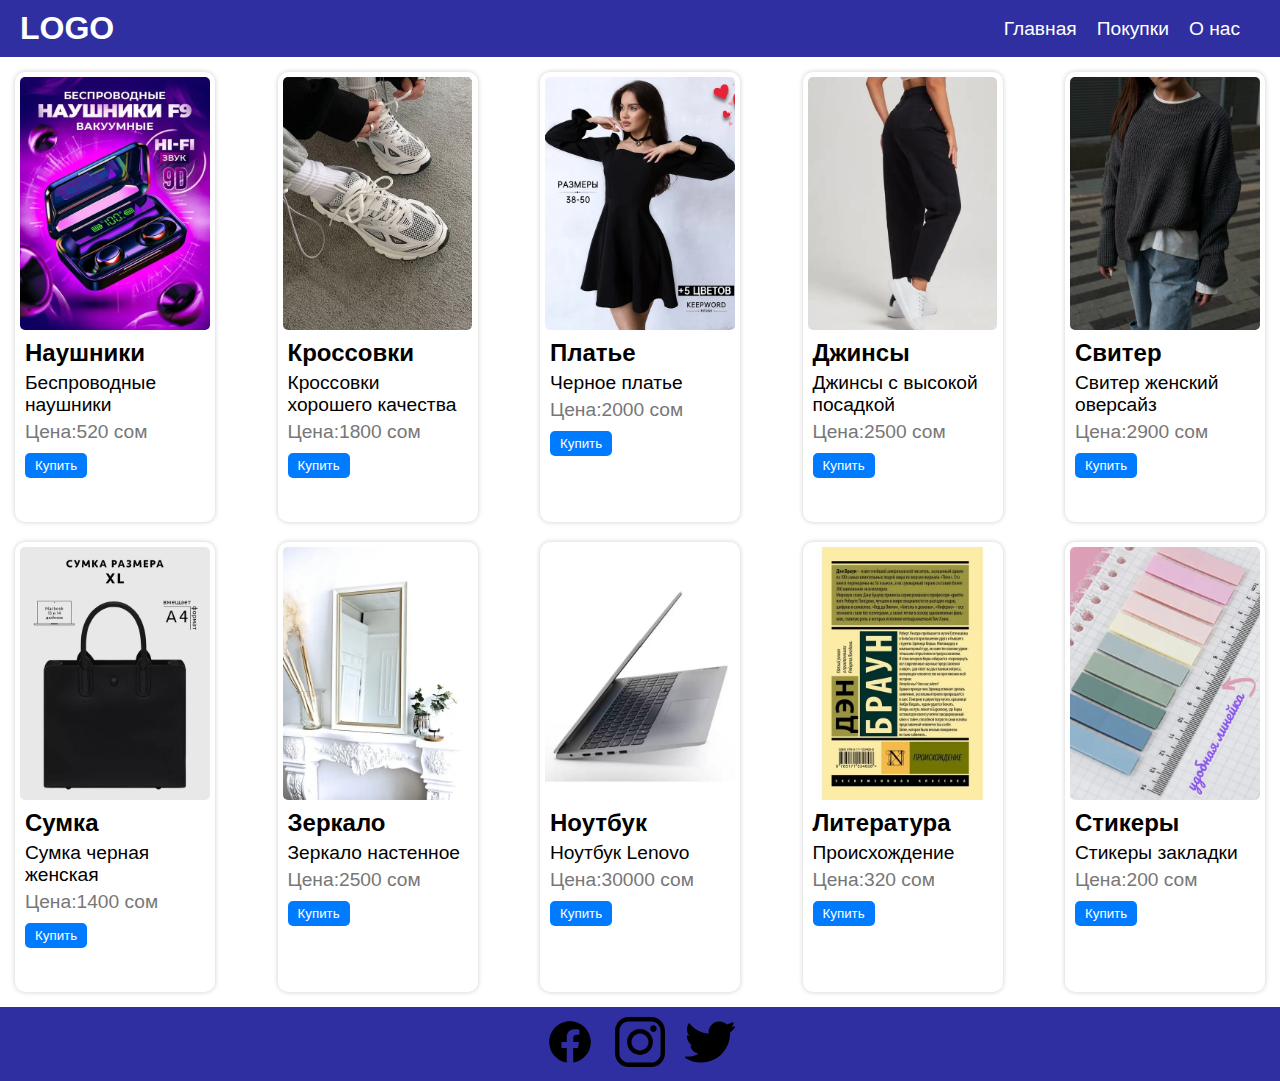
<file: index.html>
<!DOCTYPE html>
<html lang="en">

<head>
    <meta charset="UTF-8">
    <meta name="viewport" content="width=device-width, initial-scale=1.0">
    <title>Document</title>
    <link rel="stylesheet" href="style.css">
</head>

<body>
    <div class="header">
        <div class="logo">
            <h1>LOGO</h1>
        </div>
        <nav>
            <ul>
                <li><a href="index.html">Главная</a></li>
                <li><a href="покупки.html">Покупки</a></li>
                <li><a href="о нас.html">О нас</a></li>
            </ul>
        </nav>

    </div>

    <div class="cards">
        <div class="card">
            <img src="images/image-1.jpeg" alt="#">
            <h2>Наушники</h2>
            <p>Беспроводные наушники</p>
            <p class="price">Цена:520 сом</p>
            <button>Купить</button>
        </div>

        <div class="card">
            <img src="images/image-2.jpeg" alt="#">
            <h2>Кроссовки</h2>
            <p>Кроссовки хорошего качества</p>
            <p class="price">Цена:1800 сом</p>
            <button>Купить</button>
        </div>

        <div class="card">
            <img src="images/image-3.jpeg" alt="#">
            <h2>Платье</h2>
            <p>Черное платье</p>
            <p class="price">Цена:2000 сом</p>
            <button>Купить</button>
        </div>

        <div class="card">
            <img src="images/image-4.jpeg" alt="#">
            <h2>Джинсы</h2>
            <p>Джинсы с высокой посадкой </p>
            <p class="price">Цена:2500 сом</p>
            <button>Купить</button>
        </div>
        <div class="card">
            <img src="images/image-5.jpeg" alt="#">
            <h2>Свитер</h2>
            <p>Свитер женский оверсайз</p>
            <p class="price">Цена:2900 сом</p>
            <button>Купить</button>
        </div>

        <div class="card">
            <img src="images/image-6.jpeg" alt="#">
            <h2>Сумка</h2>
            <p>Сумка черная женская</p>
            <p class="price">Цена:1400 сом</p>
            <button>Купить</button>
        </div>

        <div class="card">
            <img src="images/image-7.jpeg" alt="#">
            <h2>Зеркало</h2>
            <p>Зеркало настенное</p>
            <p class="price">Цена:2500 сом</p>
            <button>Купить</button>
        </div>

        <div class="card">
            <img src="images/image-8.jpeg" alt="#">
            <h2>Ноутбук</h2>
            <p>Ноутбук Lenovo</p>
            <p class="price">Цена:30000 сом</p>
            <button>Купить</button>
        </div>

        <div class="card">
            <img src="images/image-9.jpeg" alt="#">
            <h2>Литература</h2>
            <p>Происхождение</p>
            <p class="price">Цена:320 сом</p>
            <button>Купить</button>
        </div>

        <div class="card">
            <img src="images/image-10.jpeg" alt="#">
            <h2>Стикеры</h2>
            <p>Стикеры закладки</p>
            <p class="price">Цена:200 сом</p>
            <button>Купить</button>
        </div>
    </div>


    <footer>
        <a href="https://www.facebook.com/" target="_blank"> <img src="images/facebook icon.svg" alt=></a>
        <a href="https://www.instagram.com/" target="_blank"><img src="images/instagram-logo.svg" alt=></a>
        <a href="https://twitter.com/" target="_blank"><img src="images/twitter icon.svg" alt=></a>
    </footer>

</body>

</html>
</file>
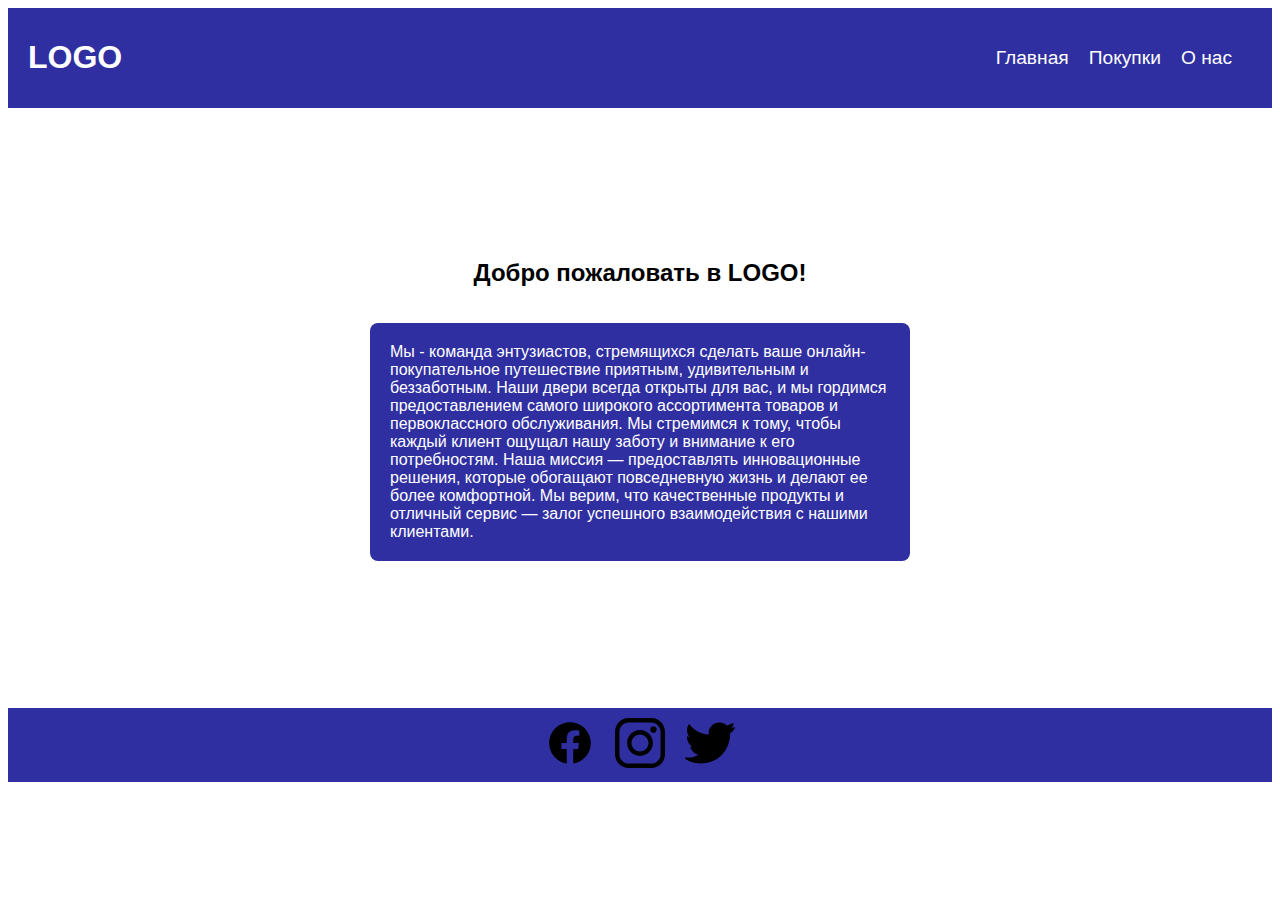
<file: о нас.html>
<!DOCTYPE html>
<html lang="en">

<head>
    <meta charset="UTF-8">
    <meta name="viewport" content="width=device-width, initial-scale=1.0">
    <title>Document</title>
    <link rel="stylesheet" href="о нас.css">
</head>

<body>
    <div class="header">
        <div class="logo">
            <h1>LOGO</h1>
        </div>
        <nav>
            <ul>
                <li><a href="index.html">Главная</a></li>
                <li><a href="покупки.html">Покупки</a></li>
                <li><a href="о нас.html">О нас</a></li>
            </ul>
        </nav>



    </div>

    <div class="text">
        <h2>Добро пожаловать в LOGO!</h2>
        <p>


            Мы - команда энтузиастов, стремящихся сделать ваше онлайн-покупательное путешествие приятным,
            удивительным и беззаботным. Наши двери всегда открыты для вас, и мы гордимся предоставлением самого
            широкого ассортимента товаров и первоклассного обслуживания. Мы стремимся к тому, чтобы каждый клиент ощущал
            нашу заботу и внимание к его потребностям. Наша миссия — предоставлять инновационные решения, которые
            обогащают повседневную жизнь и делают ее более комфортной. Мы верим, что качественные продукты и отличный
            сервис — залог успешного взаимодействия с нашими клиентами.
        </p>
    </div>

    <footer>
        <a href="https://www.facebook.com/" target="_blank"> <img src="images/facebook icon.svg" alt=></a>
        <a href="https://www.instagram.com/" target="_blank"><img src="images/instagram-logo.svg" alt=></a>
        <a href="https://twitter.com/" target="_blank"><img src="images/twitter icon.svg" alt=></a>
    </footer>

</body>

</html>
</file>
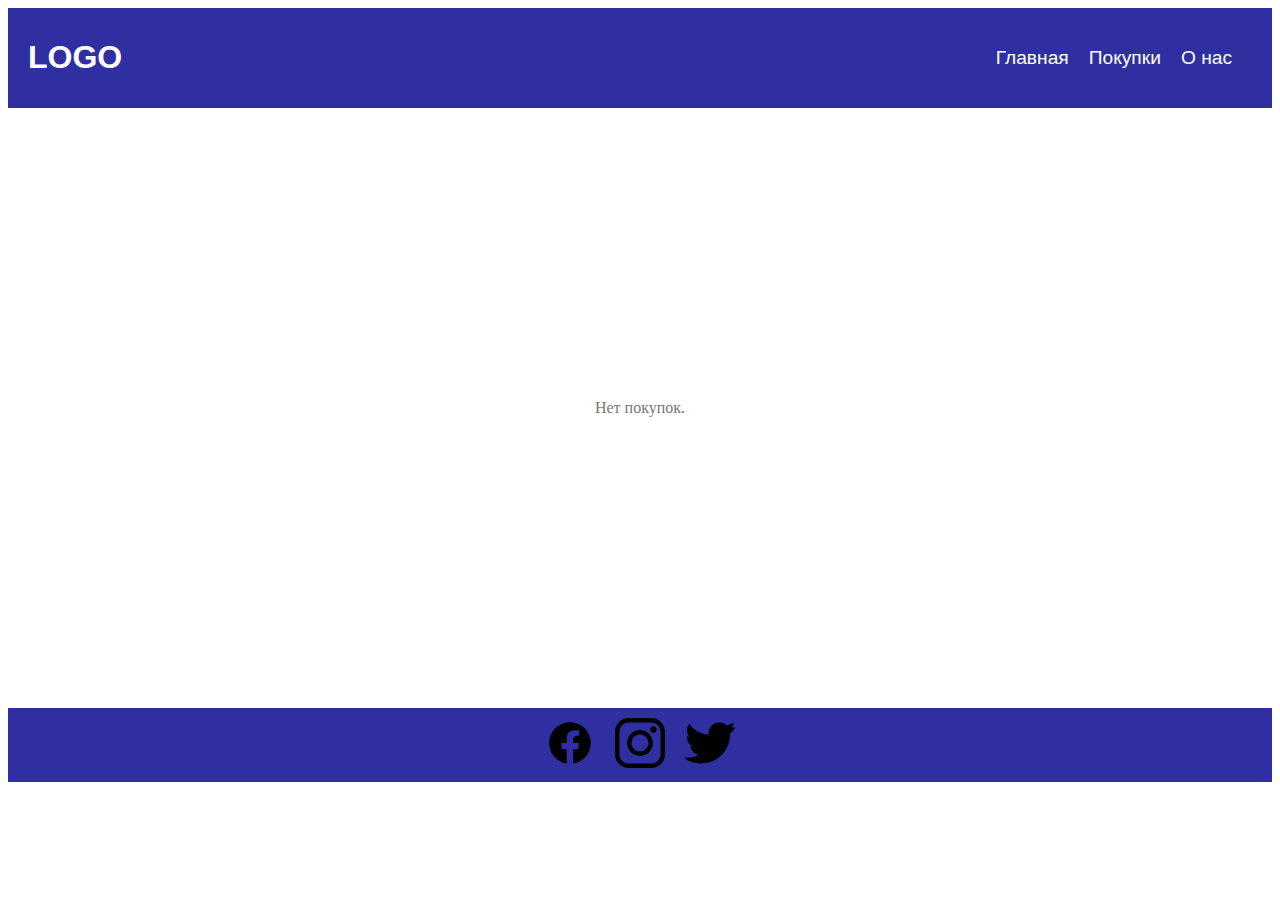
<file: покупки.html>
<!DOCTYPE html>
<html lang="en">

<head>
    <meta charset="UTF-8">
    <meta name="viewport" content="width=device-width, initial-scale=1.0">
    <title>Покупки</title>
    <link rel="stylesheet" href="покупки.css">
</head>

<body>
    <div class="header">
        <div class="logo">
            <h1>LOGO</h1>
        </div>

        <nav>
            <ul>
                <li><a href="index.html">Главная</a></li>
                <li><a href="покупки.html">Покупки</a></li>
                <li><a href="о нас.html">О нас</a></li>
            </ul>
        </nav>
    </div>

    <div class="list">
        <p>
            Нет покупок.
        </p>
    </div>

    <footer>
        <a href="https://www.facebook.com/" target="_blank"> <img src="images/facebook icon.svg" alt=></a>
        <a href="https://www.instagram.com/" target="_blank"><img src="images/instagram-logo.svg" alt=></a>
        <a href="https://twitter.com/" target="_blank"><img src="images/twitter icon.svg" alt=></a>
    </footer>

</body>

</html>
</file>
<file: style.css>
* {
    margin: 0;
    padding: 0;
    box-sizing: border-box;
}


.header {
    display: flex;
    justify-content: space-between;
    align-items: center;
    background-color: #2F2FA2;
    padding: 10px 20px;
    color: white;
    font-family: 'Gill Sans', 'Gill Sans MT', Calibri, 'Trebuchet MS', sans-serif; 
    
}

.logo {
    font-size: 22px;
    font-size: medium;
}

nav ul {
    list-style: none;
    padding: 0;
    display: flex;
    font-size: larger;
}

nav li {
    margin-right: 20px;
}

nav li:hover {
    text-decoration: underline;
}

nav a{
    text-decoration: none;
    color: white;
}

.cards { 
    display: flex;
    justify-content: space-between;
    gap: 10px; 
    padding: 5px;
    flex-wrap: wrap;
    margin: 5px;
 }  

 .card {
    width: 200px;
    height: 450px;
    transition: transform 0.2s;
    gap: 10px;
    padding: 5px;
    box-shadow: 0 0 5px rgba(0, 0, 0, 0.2);
    border-radius: 10px;
    margin: 5px;
}

.card:hover {
    transform: scale(1.05);
    border: solid 5px white;
    background-color: whitesmoke;
}
  

.cards img {
    max-width: 100%;
    border-radius: 5px;
}

.card p {
    font-size: 1.2em;
    font-family: 'Gill Sans', 'Gill Sans MT', Calibri, 'Trebuchet MS', sans-serif;
    margin: 5px;
}

.price {
    font-size: 1em;
    color: #777;
    margin: 5px;
}

h2 {
    font-family: 'Gill Sans', 'Gill Sans MT', Calibri, 'Trebuchet MS', sans-serif;
    margin: 5px;
}

button {
    background-color: #007bff;
    color: #fff;
    padding: 5px 10px;
    cursor: pointer;
    border: none;
    margin: 5px;
    border-radius: 5px;
}

.cards button:hover {
    background-color: #0056b3;
}

footer {
    display: flex;
    justify-content: center;
    background-color: #2F2FA2;
}

footer img {
    height: 50px;
    width: 50px;
    margin: 10px;
}
</file>
<file: о нас.css>
.header {
    display: flex;
    justify-content: space-between;
    align-items: center;
    background-color: #2F2FA2;
    padding: 10px 20px;
    color: white;
    font-family: 'Gill Sans', 'Gill Sans MT', Calibri, 'Trebuchet MS', sans-serif; 
    
}

.logo {
    font-size: 22px;
    font-size: medium;
}

nav ul {
    list-style: none;
    padding: 0;
    display: flex;
    font-size: larger;
}

nav li {
    margin-right: 20px;
}

nav li:hover {
    text-decoration: underline;
}

nav a{
    text-decoration: none;
    color: white;
}

footer {
    display: flex;
    justify-content: center;
    background-color: #2F2FA2;
    
}

footer img {
    height: 50px;
    width: 50px;
    margin: 10px;
}


.text {
    font-family: 'Gill Sans', 'Gill Sans MT', Calibri, 'Trebuchet MS', sans-serif;
    color:black;
    height: 600px;
    display: flex;
    align-items: center;
    justify-content: center;
    flex-direction: column;

}

.text p {
    background-color: #2F2FA2;
    color: white;
    padding: 20px;
    width: 500px;
    align-items: center;
    border-radius: 8px;

}
</file>
<file: покупки.css>
.header {
    display: flex;
    justify-content: space-between;
    align-items: center;
    background-color: #2F2FA2;
    padding: 10px 20px;
    color: white;
    font-family: 'Gill Sans', 'Gill Sans MT', Calibri, 'Trebuchet MS', sans-serif; 
    
}

.logo {
    font-size: 22px;
    font-size: medium;
}

nav ul {
    list-style: none;
    padding: 0;
    display: flex;
    font-size: larger;
}

nav li {
    margin-right: 20px;
}

nav li:hover {
    text-decoration: underline;
}

nav a{
    text-decoration: none;
    color: white;
}

footer {
    display: flex;
    justify-content: center;
    background-color: #2F2FA2;
}

footer img {
    height: 50px;
    width: 50px;
    margin: 10px;
}


.list {
    height: 600px;
    display: flex;
    justify-content: center;
    align-items: center;
}

.list p {
    color: #777;
}
</file>
